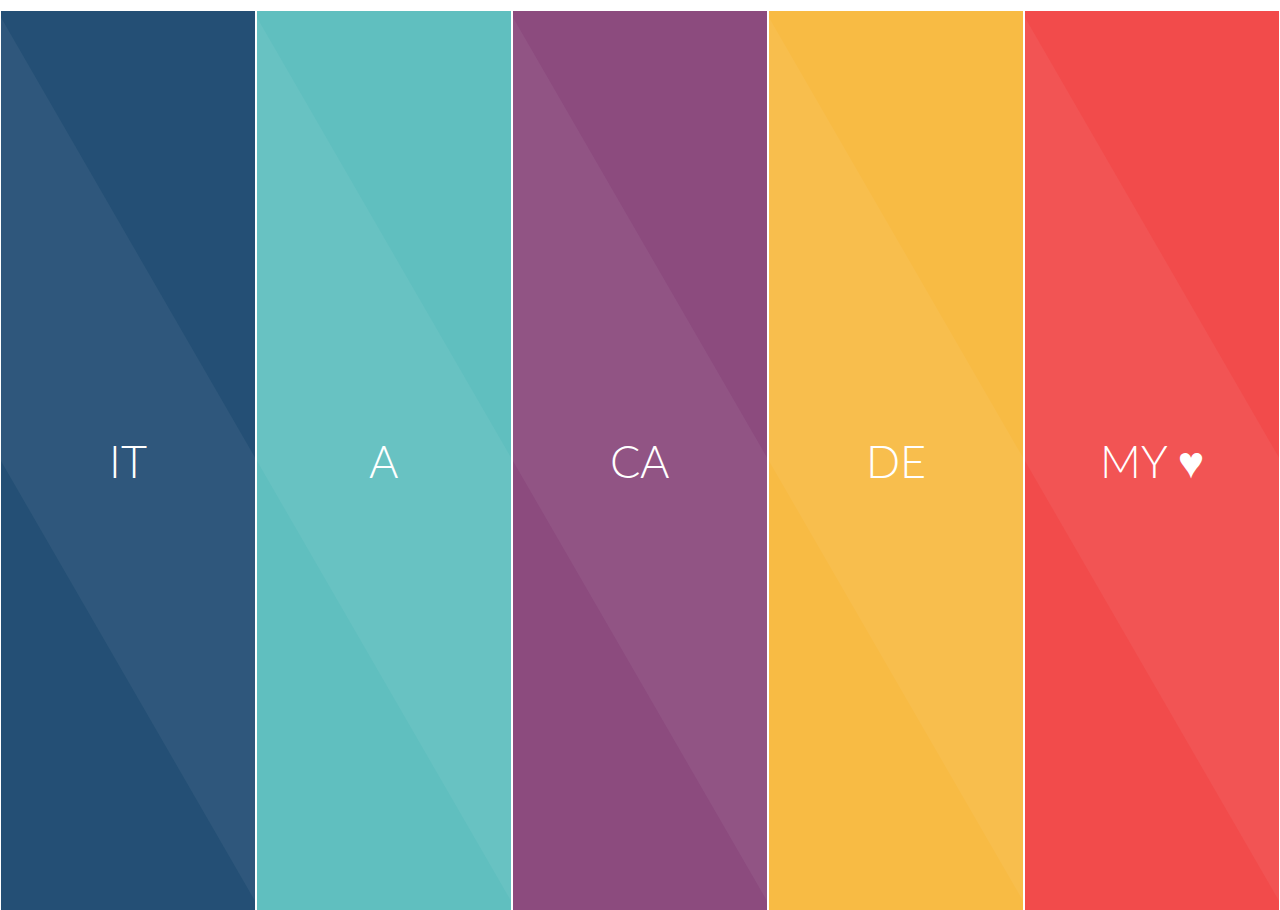
<file: Nivel 2/index.html>
<!DOCTYPE html>
<html lang="en">
<head>
    <meta charset="UTF-8">
    <meta name="viewport" content="width=device-width, initial-scale=1.0">
    <meta http-equiv="X-UA-Compatible" content="ie=edge">
    <title>stripes</title>
    <link rel="stylesheet" href="css/style.css">
</head>
<body>
    
 <section class="strips"> 
    <div class="strip">
        <div class="strip_content" ><h1>IT</h1></div>
    </div>
    <div class="strip">
        <div class="strip_content" ><h1>A</h1></div>
    </div>
    <div class="strip">
        <div class="strip_content" ><h1>CA</h1></div>
    </div>
    <div class="strip">
        <div class="strip_content" ><h1>DE</h1></div>
    </div>
    <div class="strip">
        <div class="strip_content" ><h1>MY &hearts;</h1></div>
    </div>
</section>   

</body>
</html>
</file>
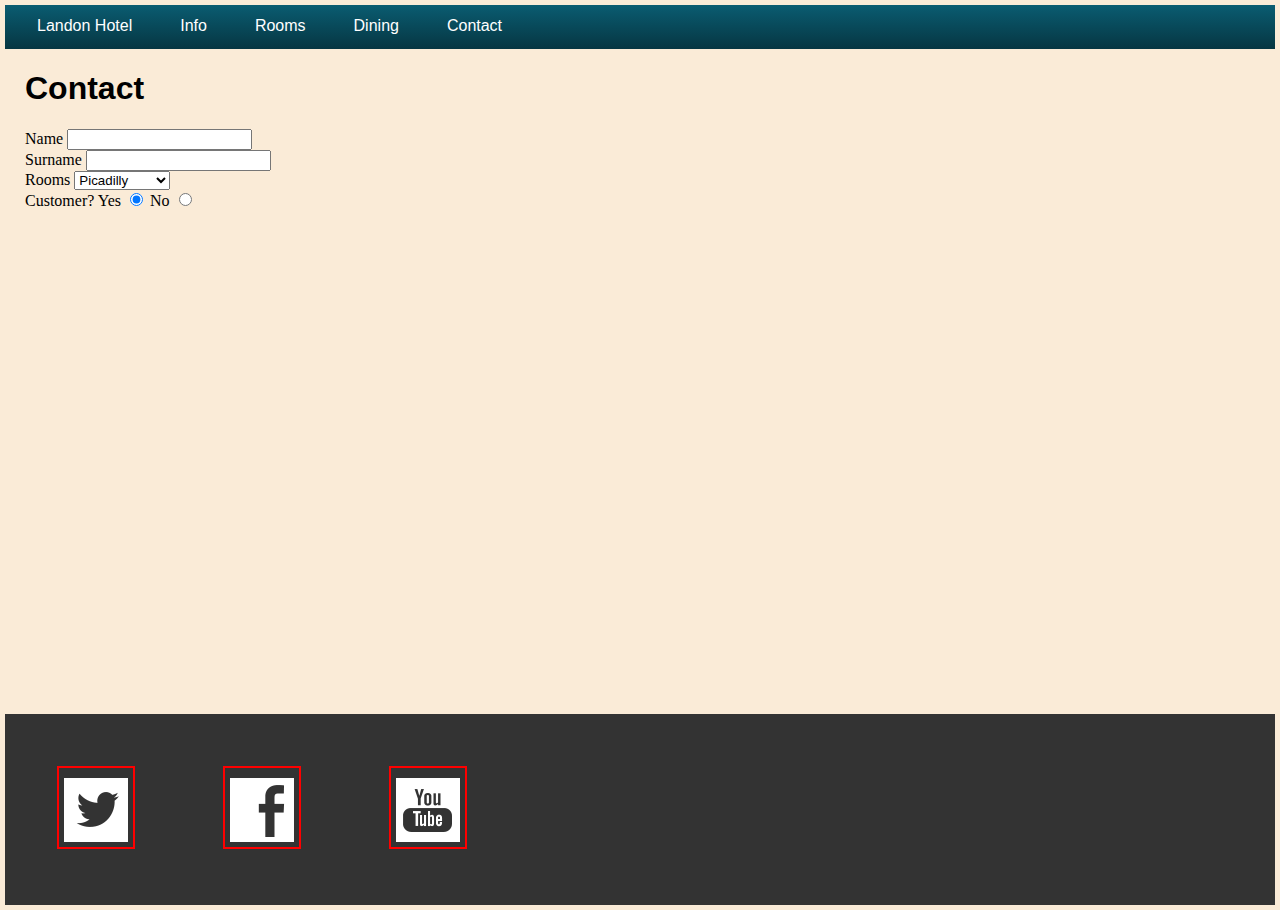
<file: Nivel 1/contact.html>
<!DOCTYPE html>
<html lang="en">
<head>
    <meta charset="UTF-8">
    <title>Landon contact</title>
    <link rel="stylesheet" href="css/estilos.css">
</head>
<body>
    <div id="main-wrapper">
        <header>
            <nav>
                <ul>
                    <li><a href="index.html">Landon Hotel</a></li>
                    <li><a href="info.html">Info</a></li>
                    <li><a href="rooms.html">Rooms</a></li>
                    <li><a href="dining.html">Dining</a></li>
                    <li><a href="contact.html">Contact</a></li>
                </ul>
            </nav>
        </header>
        <main>
            <h1>Contact</h1>
            <form>
                <div class="form-group">
                    <label for="nombre">Name</label>
                    <input id="nombre" name="nombre" />
                </div>
                <div class="form-group">
                    <label for="surname">Surname</label>
                    <input id="surname" name="surname" />
                </div>
                <div class="form-group">
                    <label for="rooms">Rooms</label>
                    <select id="rooms" name="rooms">
                        <option value="1">Picadilly</option>
                        <option value="2">Cambridge</option>
                        <option value="3">Westminster</option>
                    </select>
                </div>
                <div class="form-group">
                    <label >Customer?</label>
                    <label >Yes </label>
                    <input type="radio" name="customer" value="1" checked>
                    <label >No </label>
                    <input type="radio" name="customer" value="0" >
                </div>
            </form>
        </main>


        <footer class="scene">
            <div id="socialmedia">
                <ul class="group">
                    <li><a href="https://twitter.com"><img class="icon" src="assets/social/twitter.png" alt="icon for twitter"></a></li>
                    <li><a href="http://www.facebook.com"><img class="icon" src="assets/social/facebook.png" alt="icon for facebook"></a></li>
                    <li><a href="http://www.youtube.com"><img class="icon" src="assets/social/youtube.png" alt="icon for youtube"></a></li>
                </ul>
            </div>
        </footer>
    </div>
</body>
</html>
</file>
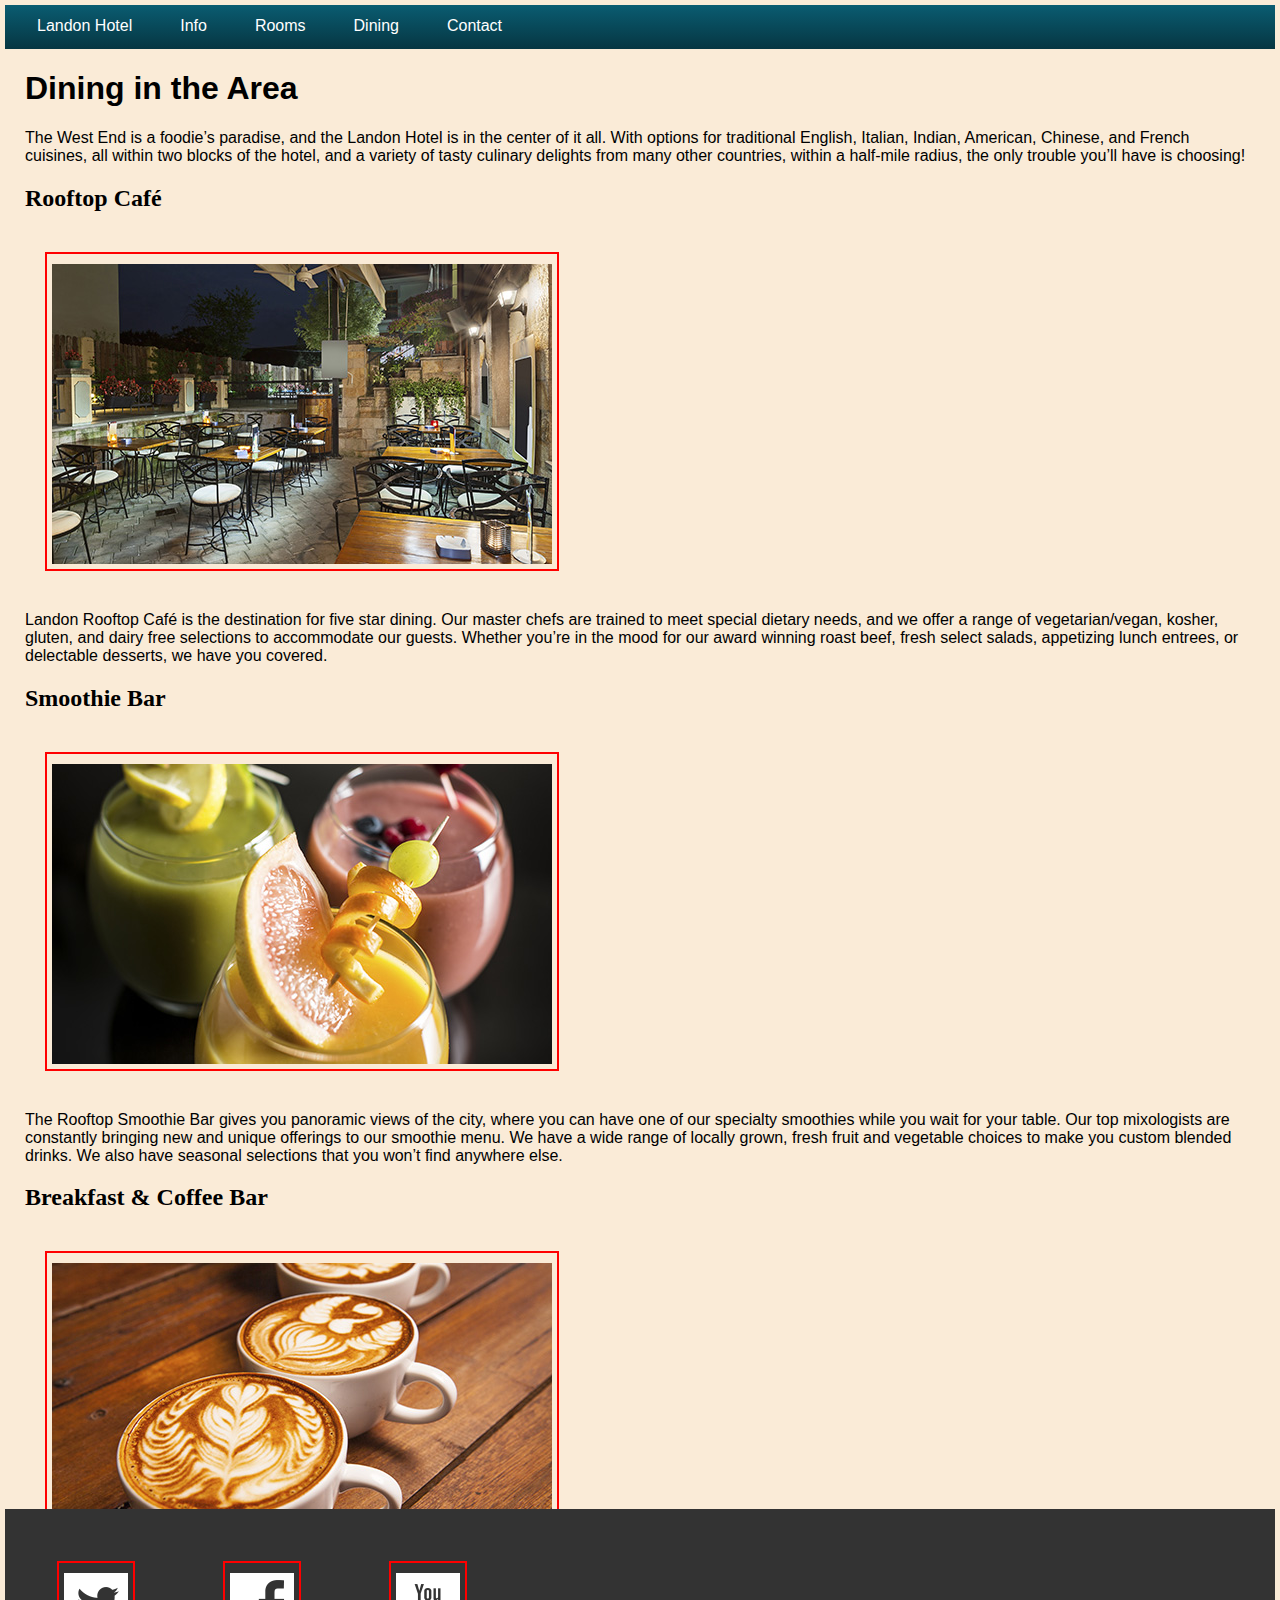
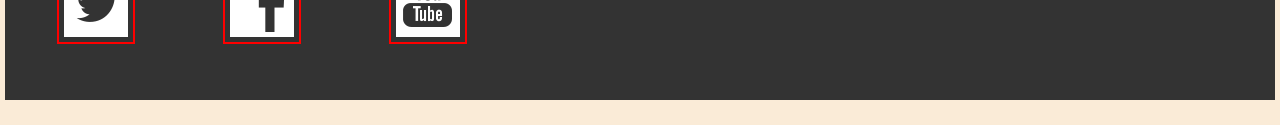
<file: Nivel 1/dining.html>
<!DOCTYPE html>
<html lang="en">
<head>
    <meta charset="UTF-8">
    <title>Landon Dinning</title>
    <link rel="stylesheet" href="css/estilos.css">
</head>
<body>
    <div id="main-wrapper">
        <header>
            <nav>
                <ul>
                    <li><a href="index.html">Landon Hotel</a></li>
                    <li><a href="info.html">Info</a></li>
                    <li><a href="rooms.html">Rooms</a></li>
                    <li><a href="dining.html">Dining</a></li>
                    <li><a href="contact.html">Contact</a></li>
                </ul>
            </nav>
        </header>
        <main>
            <article class="heading">
                <h1>Dining in the Area</h1>
                <p>The West End is a foodie’s paradise, and the Landon Hotel is in the center of it all. With options for traditional English, Italian, Indian, American, Chinese, and French cuisines, all within two blocks of the hotel, and a variety of tasty culinary delights from many other countries, within a half-mile radius, the only trouble you’ll have is choosing!</p>

                <section id="rooftopcafe">
                    <h2>Rooftop Café</h2>
                    <img src="assets/dining/dining_rooftop.jpg" alt="Dining">
                    <p>Landon Rooftop Café is the destination for five star dining. Our master chefs are trained to meet special dietary needs, and we offer a range of vegetarian/vegan, kosher, gluten, and dairy free selections to accommodate our guests. Whether you’re in the mood for our award winning roast beef, fresh select salads, appetizing lunch entrees, or delectable desserts, we have you covered.</p>
                </section>

                <section id="smoothiebar">
                    <h2>Smoothie Bar</h2>
                    <img src="assets/dining/dining_smoothiebar.jpg" alt="Dining">
                    <p>The Rooftop Smoothie Bar gives you panoramic views of the city, where you can have one of our specialty smoothies while you wait for your table. Our top mixologists are constantly bringing new and unique offerings to our smoothie menu. We have a wide range of locally grown, fresh fruit and vegetable choices to make you custom blended drinks.  We also have seasonal selections that you won’t find anywhere else.</p>
                </section>

                <section id="coffeebar">
                    <h2>Breakfast &amp; Coffee Bar</h2>
                    <img src="assets/dining/dining_lattes.jpg" alt="Dining">
                    <p>Our traditional breakfast and coffee bar, located adjacent to our lounge, are the perfect way to start your morning. We offer a wide selection of seasonal fresh fruit, a variety of cereals, croissants, crusty sourdough bread, cook-to-order eggs and omelettes, fresh juice, coffee, and teas. Breakfast is served from 7:00 am to 10:00 am daily. Our coffee bar is open until 6:30 pm daily.</p>
                </section>
            </article>
        </main>

        <footer class="scene">
            <div id="socialmedia">
                <ul class="group">
                    <li><a href="https://twitter.com"><img class="icon" src="assets/social/twitter.png" alt="icon for twitter"></a></li>
                    <li><a href="http://www.facebook.com"><img class="icon" src="assets/social/facebook.png" alt="icon for facebook"></a></li>
                    <li><a href="http://www.youtube.com"><img class="icon" src="assets/social/youtube.png" alt="icon for youtube"></a></li>
                </ul>
            </div>
        </footer>
    </div>
</body>
</html>
</file>
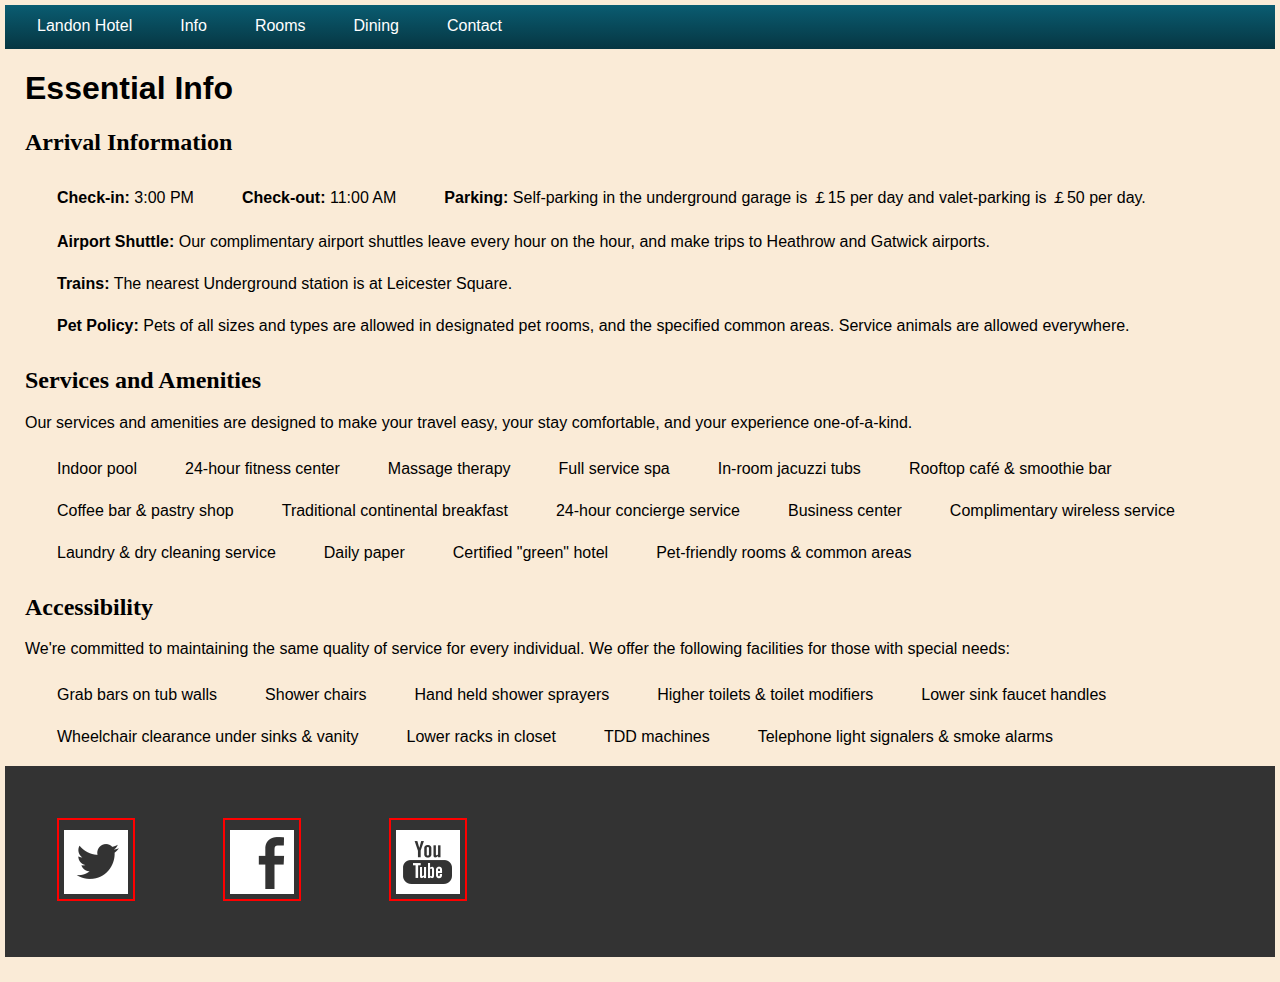
<file: Nivel 1/info.html>
<!DOCTYPE html>
<html lang="en">
<head>
    <meta charset="UTF-8">
    <title>Landon Info</title>
    <link rel="stylesheet" href="css/estilos.css">
</head>
<body>
    <div id="main-wrapper">
        <header>
            <nav>
                <ul>
                    <li><a href="index.html">Landon Hotel</a></li>
                    <li><a href="info.html">Info</a></li>
                    <li><a href="rooms.html">Rooms</a></li>
                    <li><a href="dining.html">Dining</a></li>
                    <li><a href="contact.html">Contact</a></li>
                </ul>
            </nav>
        </header>
        <main>
            <article class="heading">
                <h1>Essential Info</h1>

                <section id="arrivalinfo">
                    <h2>Arrival Information</h2>
                    <ul>
                        <li><strong>Check-in:</strong> 3:00 PM</li>
                        <li><strong>Check-out:</strong> 11:00 AM</li>
                        <li><strong>Parking:</strong> Self-parking in the underground garage is ￡15 per day and valet-parking is ￡50 per day.</li>
                        <li><strong>Airport Shuttle:</strong> Our complimentary airport shuttles leave every hour on the hour, and make trips to Heathrow and Gatwick airports.</li>
                        <li><strong>Trains:</strong> The nearest Underground station is at Leicester Square.</li>
                        <li><strong>Pet Policy:</strong> Pets of all sizes and types are allowed in designated pet rooms, and the specified common areas. Service animals are allowed everywhere.</li>
                    </ul>
                </section>
                <section class="checklist" id="services">
                    <h2>Services and Amenities</h2>
                    <p>Our services and amenities are designed to make your travel easy, your stay comfortable, and your experience one-of-a-kind.</p>
                    <ul>
                        <li>Indoor pool</li>
                        <li>24-hour fitness center</li>
                        <li>Massage therapy</li>
                        <li>Full service spa</li>
                        <li>In-room jacuzzi tubs</li>
                        <li>Rooftop café  &amp; smoothie bar</li>
                        <li>Coffee bar  &amp; pastry shop</li>
                        <li>Traditional continental breakfast</li>
                        <li>24-hour concierge service</li>
                        <li>Business center</li>
                        <li>Complimentary wireless service</li>
                        <li>Laundry &amp; dry cleaning service</li>
                        <li>Daily paper</li>
                        <li>Certified "green" hotel</li>
                        <li>Pet-friendly rooms  &amp; common areas</li>
                    </ul>
                </section>
                <section class="checklist" id="accessibility">
                    <h2>Accessibility</h2>
                    <p>We're committed to maintaining the same quality of service for every individual. We offer the following facilities for those with special needs:</p>
                    <ul>
                        <li>Grab bars on tub walls</li>
                        <li>Shower chairs</li>
                        <li>Hand held shower sprayers</li>
                        <li>Higher toilets &amp; toilet modifiers</li>
                        <li>Lower sink faucet handles</li>
                        <li>Wheelchair clearance under sinks &amp; vanity</li>
                        <li>Lower racks in closet</li>
                        <li>TDD machines</li>
                        <li>Telephone light signalers  &amp; smoke alarms</li>
                        <li>Telephone amplification handsets</li>
                        <li>Closed captioned television converters</li>
                        <li>Vibrating alarm clocks</li>
                        <li>Telephones with volume control</li>
                    </ul>
                </section>

                <section id="greenprogram">
                    <h2>Landon Green Program</h2>
                    <p><strong>The Landon Hotel - London</strong> was recently renovated, and we considered the impact on the earth the entire way. From green building materials, to solar power, to energy-friendly lighting and appliances throughout the hotel - we’re saving energy in every socket, outlet, and switch. We’ve also initiated a recycling and composting program that reduces the load to local landfills, while providing valuable raw material for use in new products, or in the case of compost, for use in local gardens and landscapes.</p>
                </section>
            </article>
        </main>

        <footer class="scene">
            <div id="socialmedia">
                <ul class="group">
                    <li><a href="https://twitter.com"><img class="icon" src="assets/social/twitter.png" alt="icon for twitter"></a></li>
                    <li><a href="http://www.facebook.com"><img class="icon" src="assets/social/facebook.png" alt="icon for facebook"></a></li>
                    <li><a href="http://www.youtube.com"><img class="icon" src="assets/social/youtube.png" alt="icon for youtube"></a></li>
                </ul>
            </div>
        </footer>
    </div>
</body>
</html>
</file>
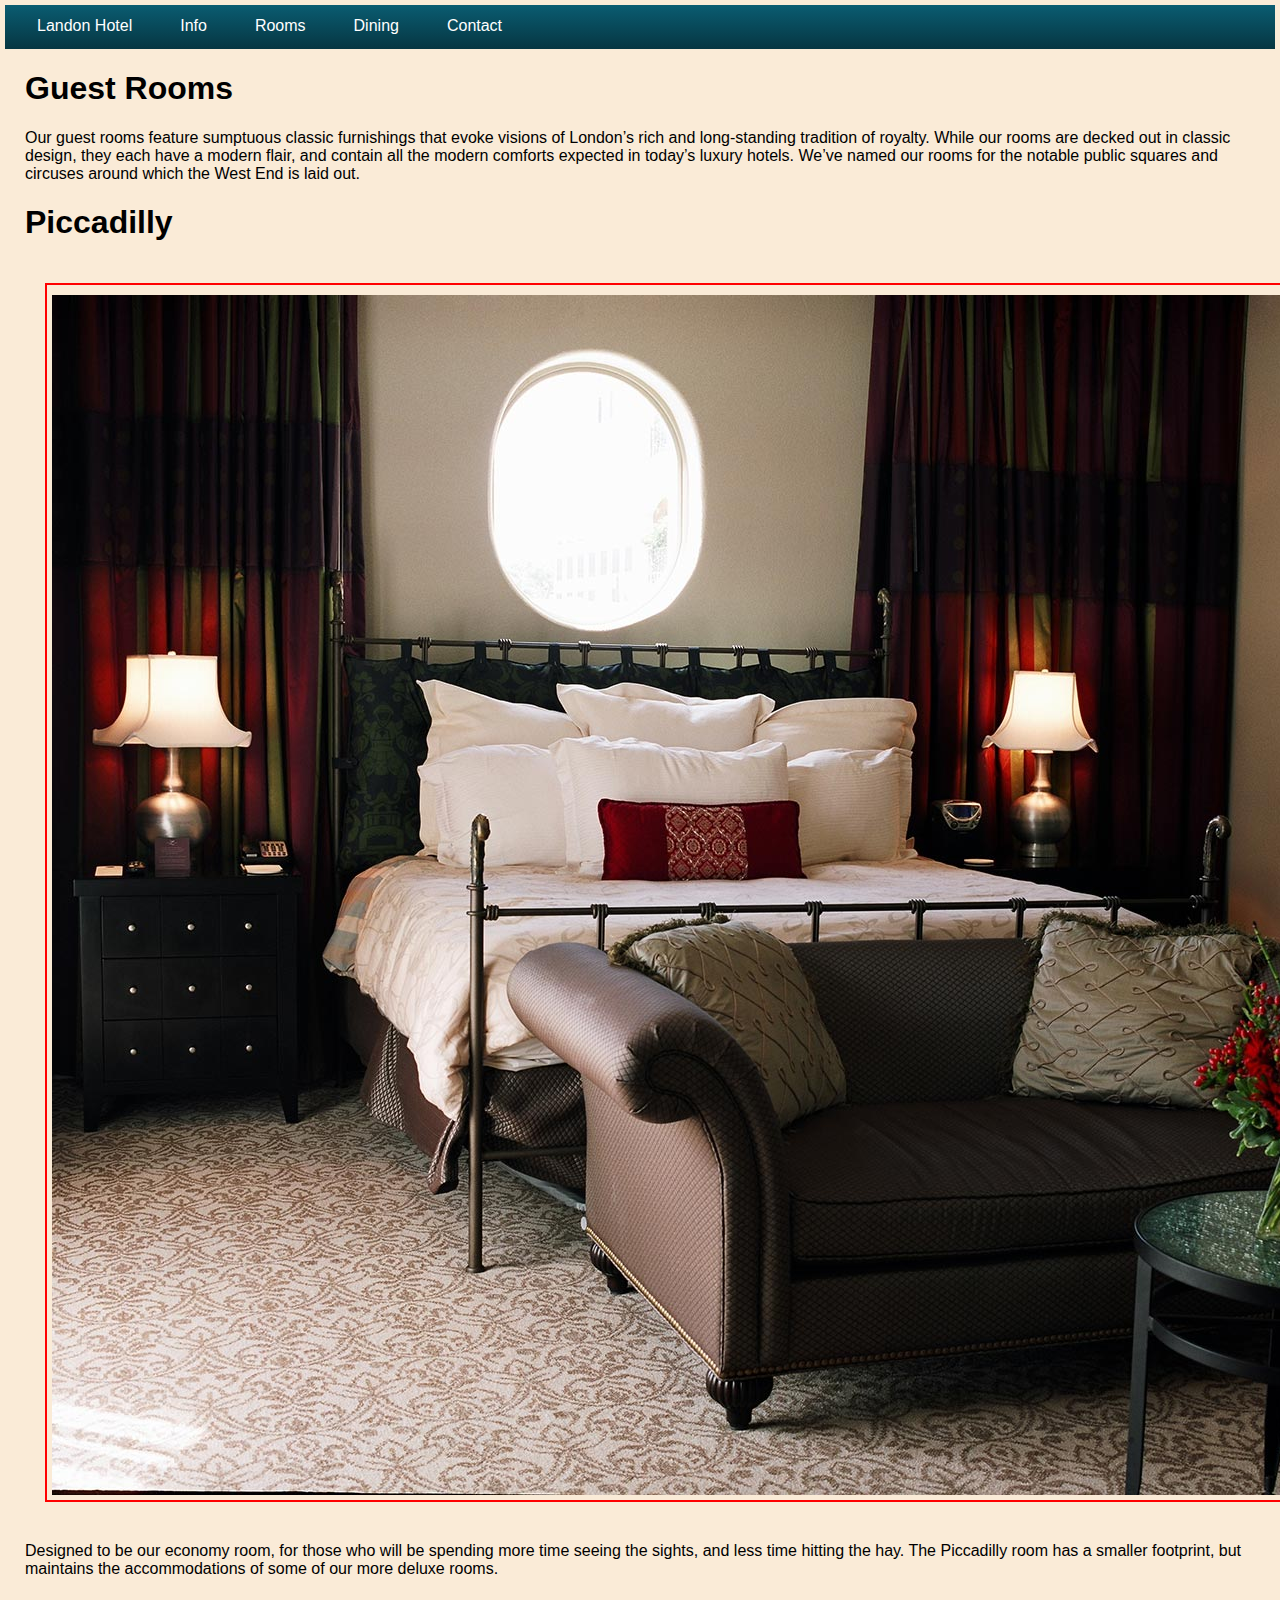
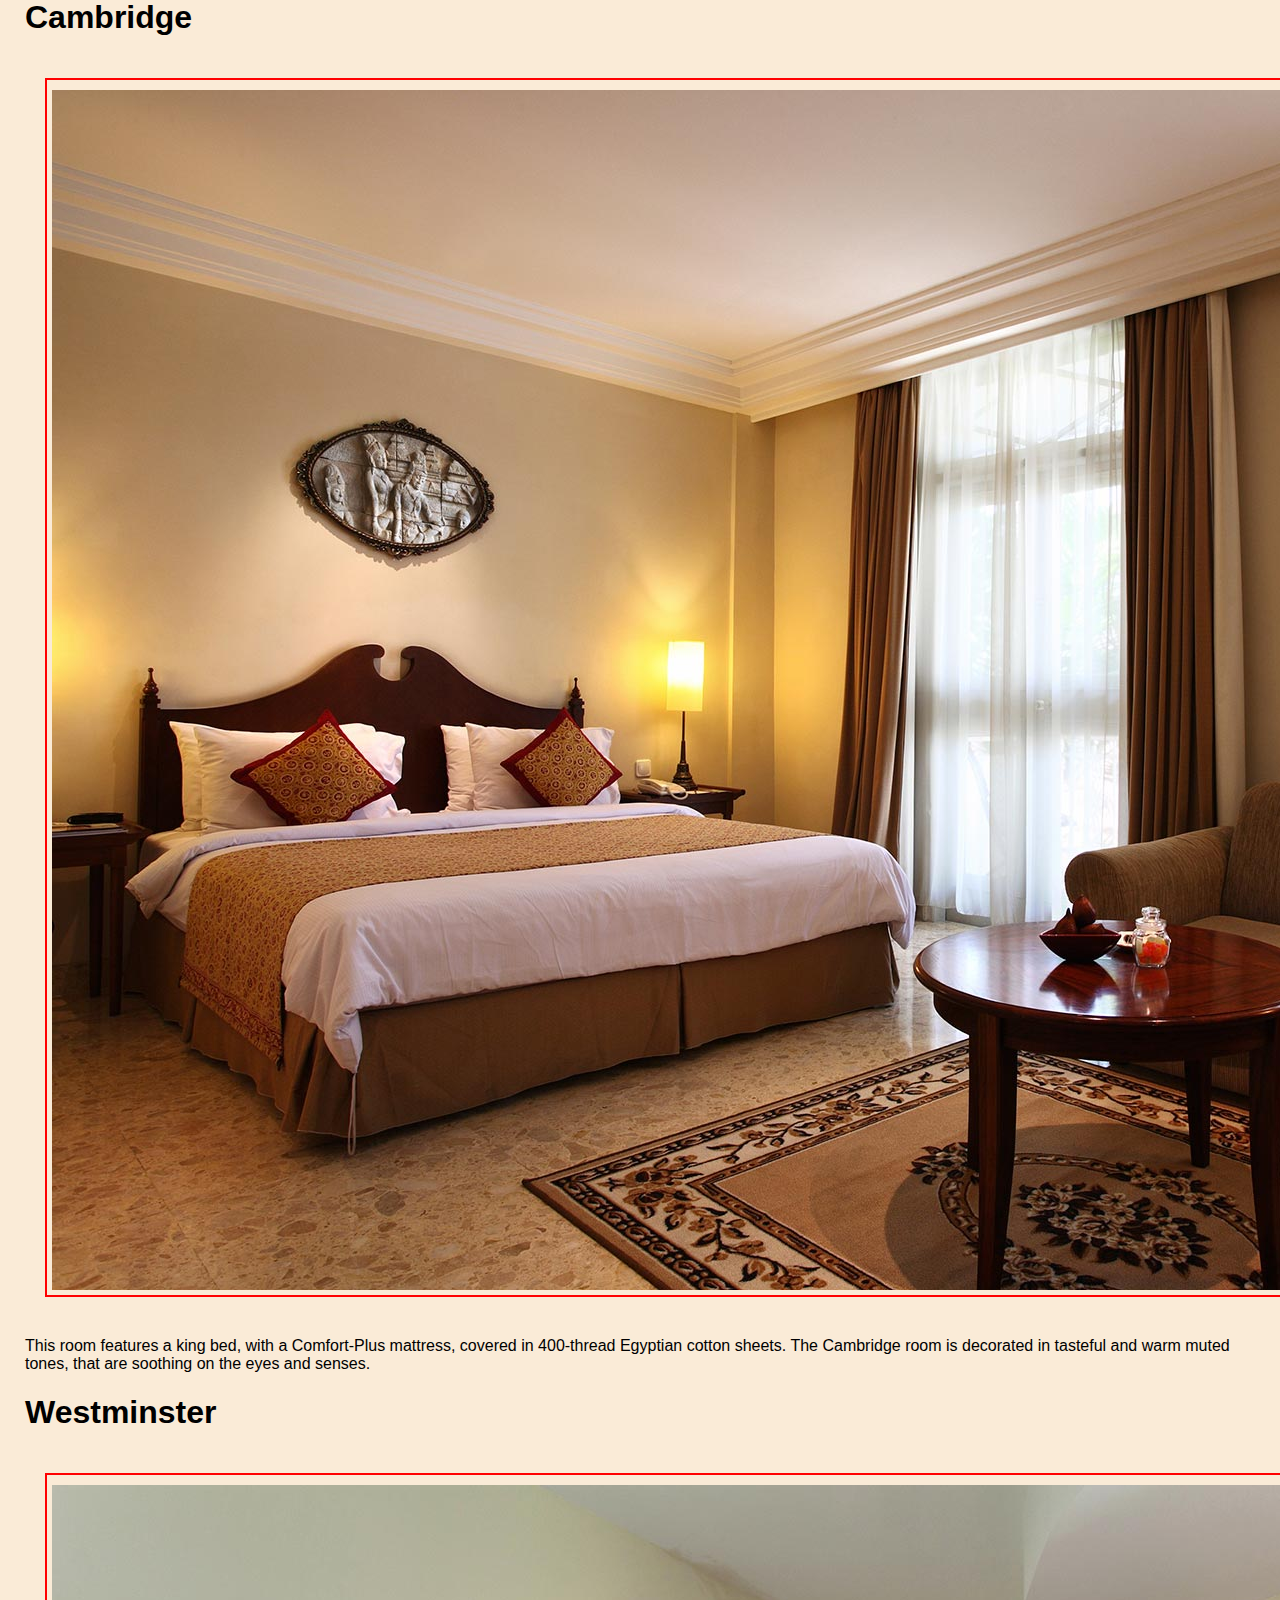
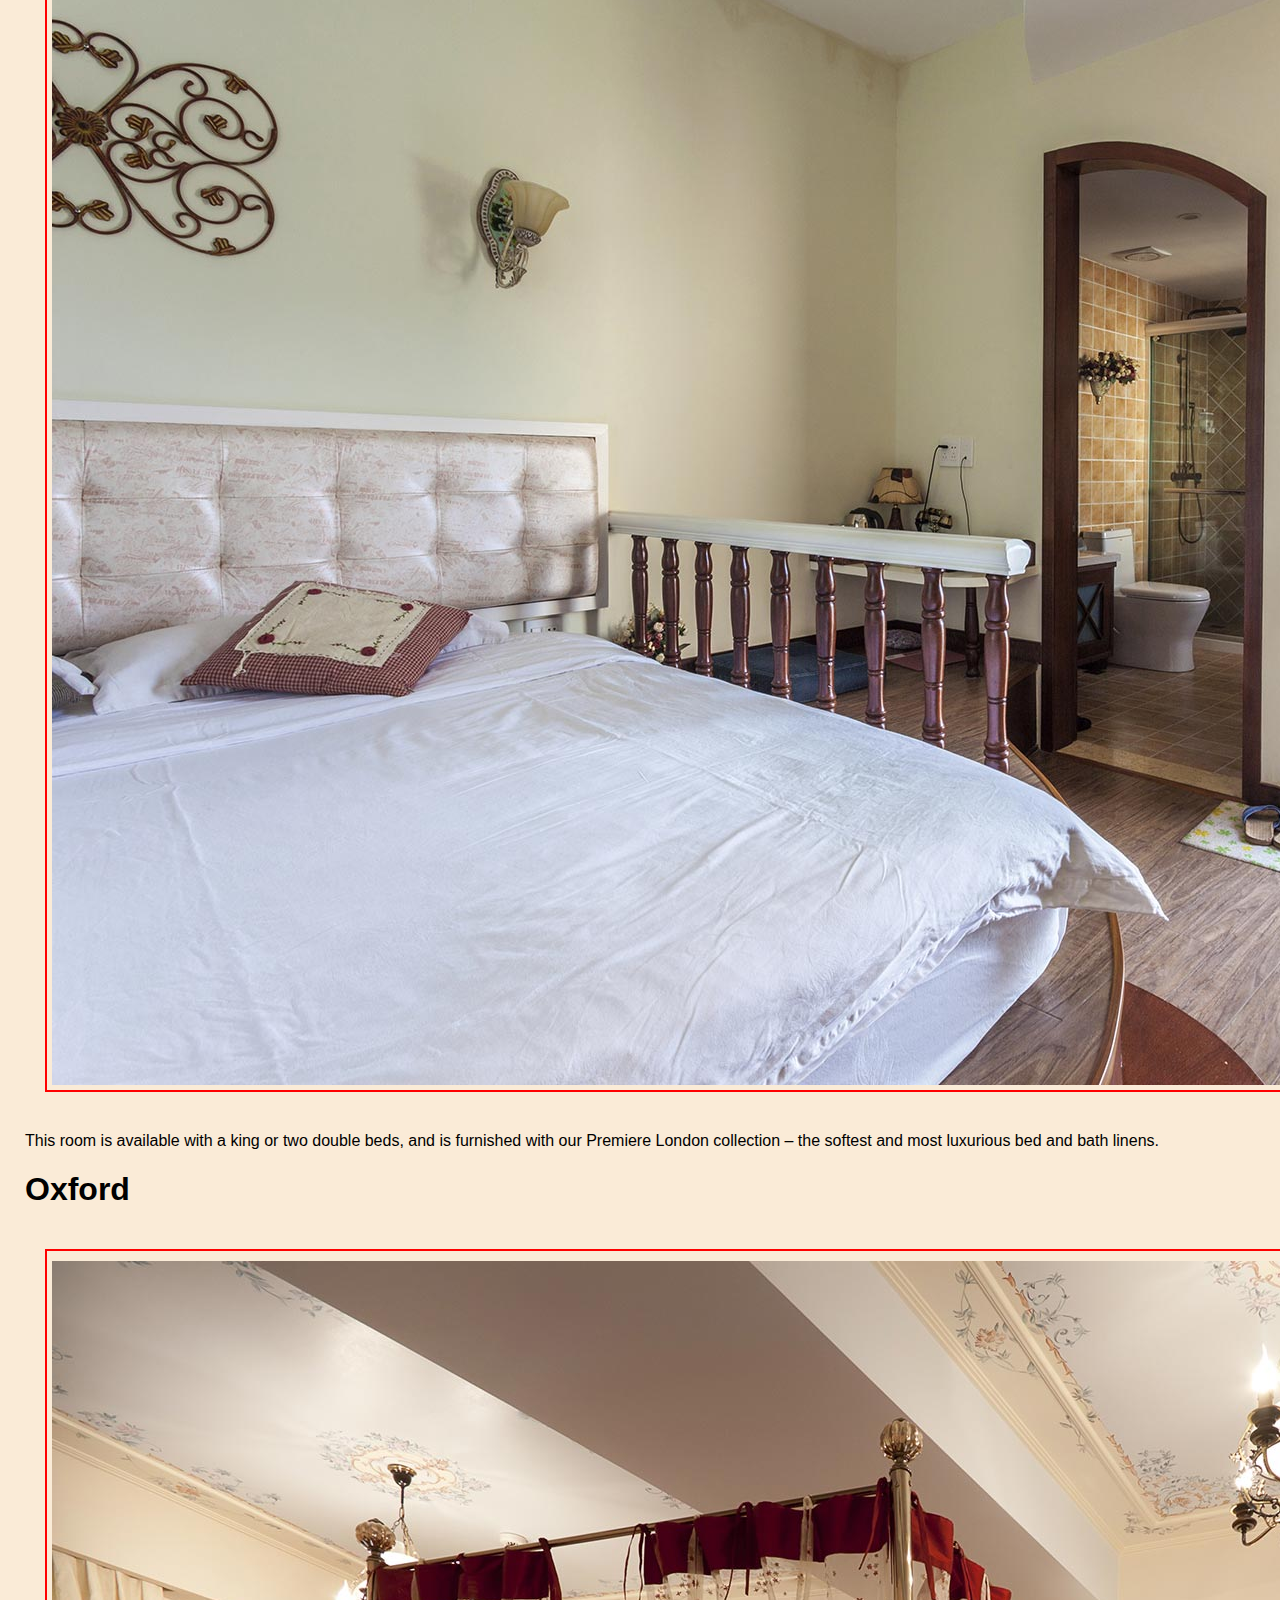
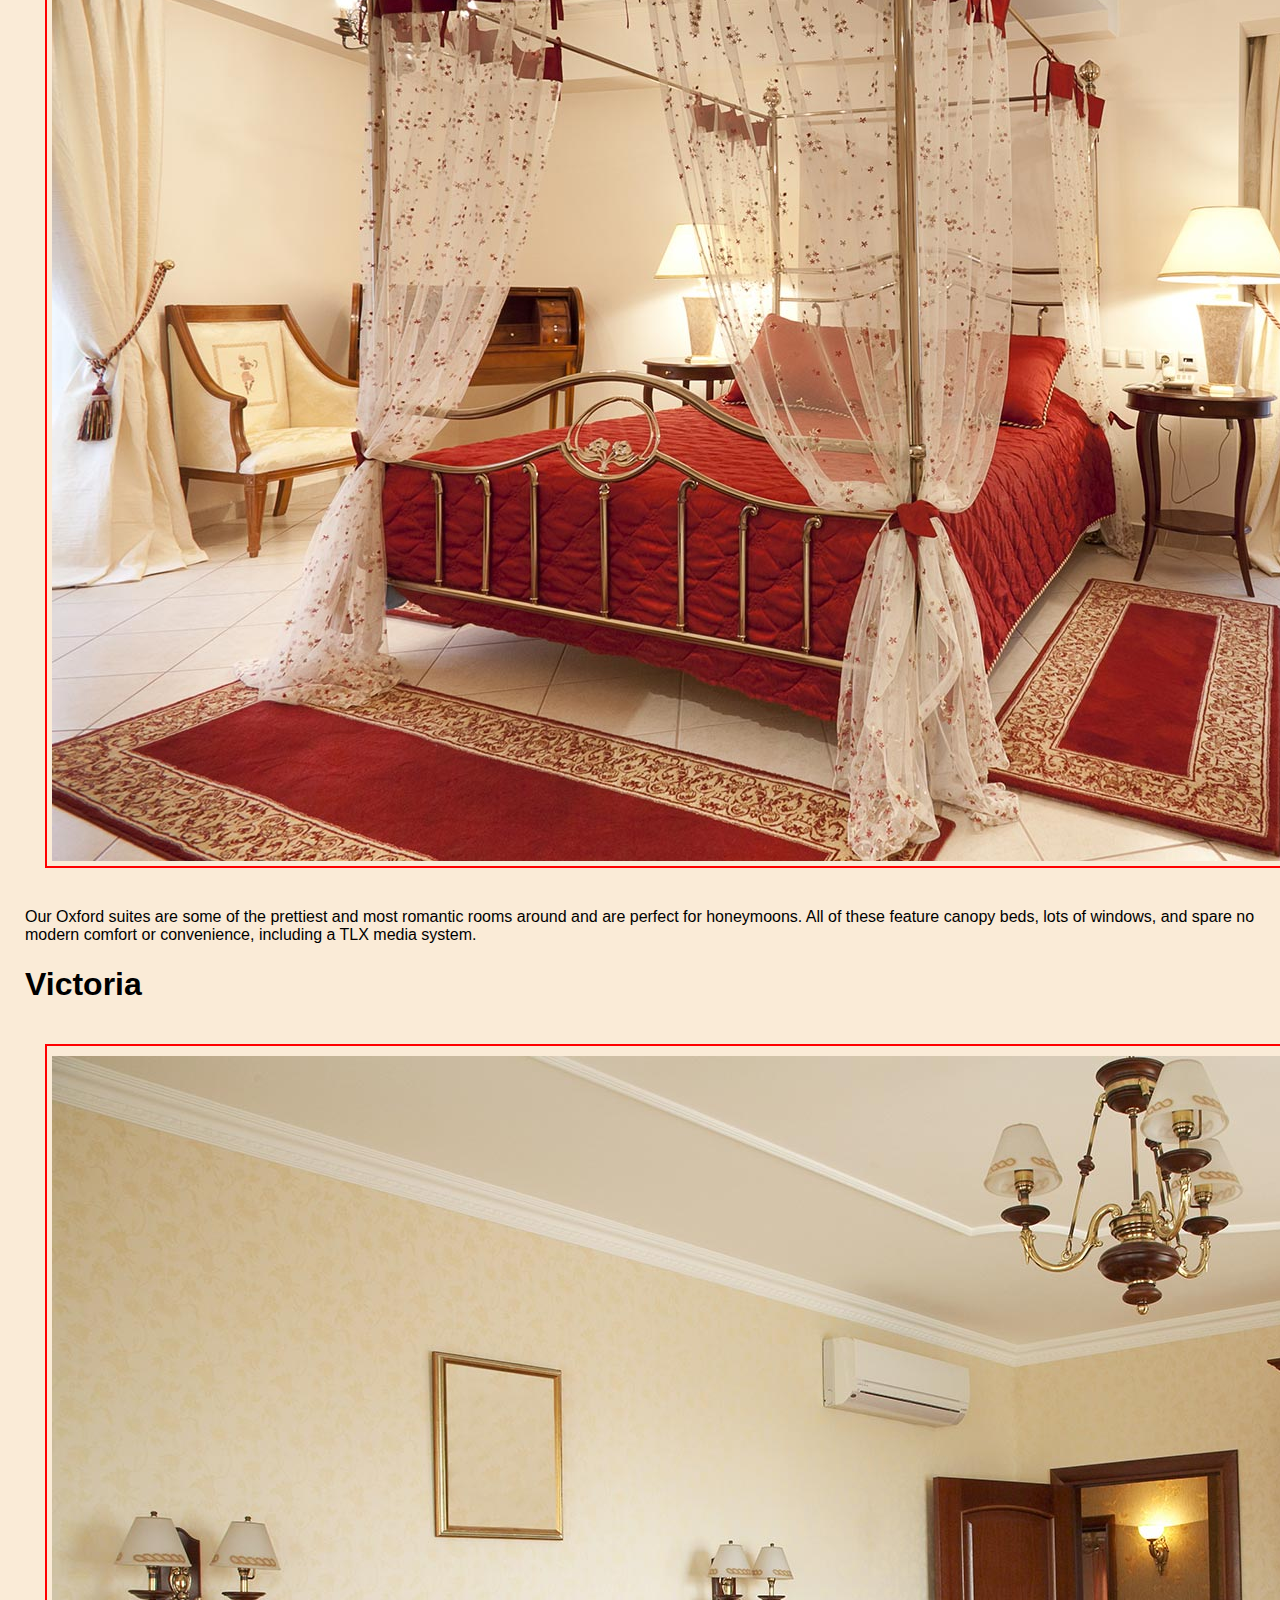
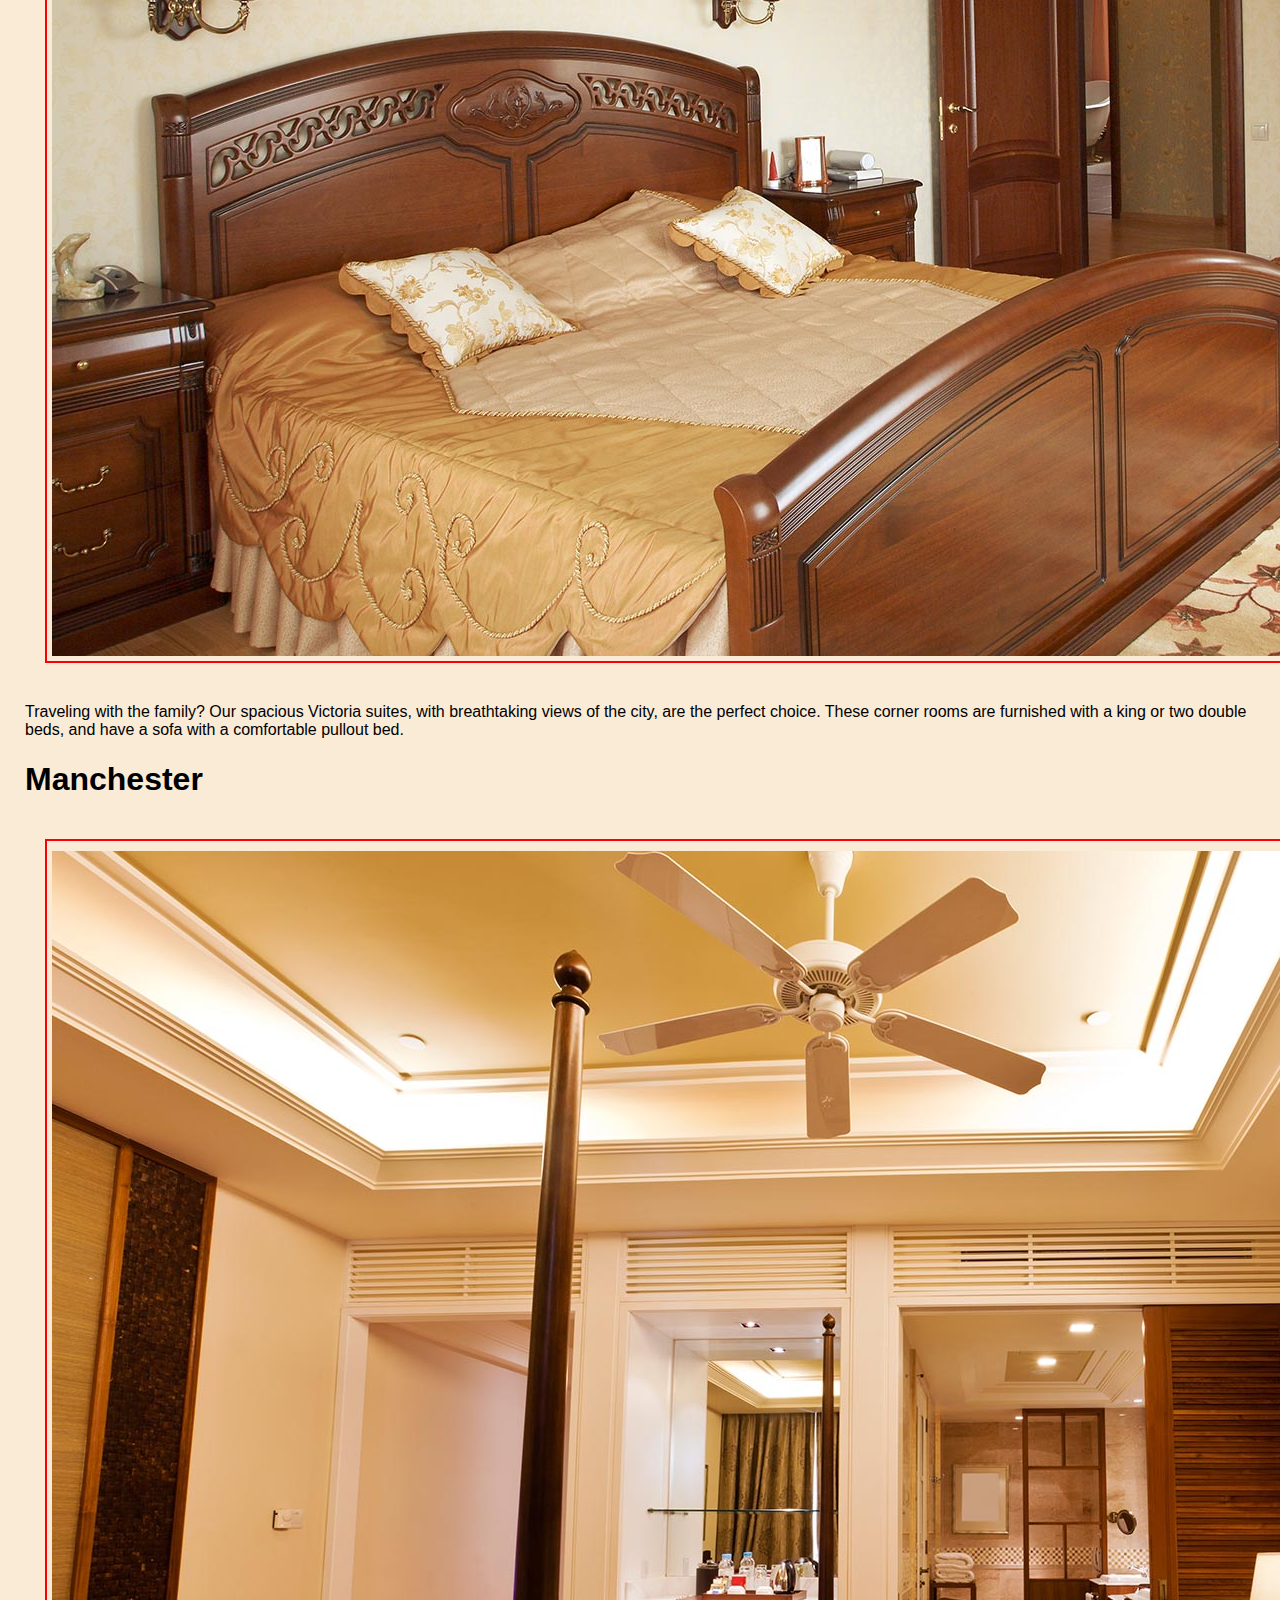
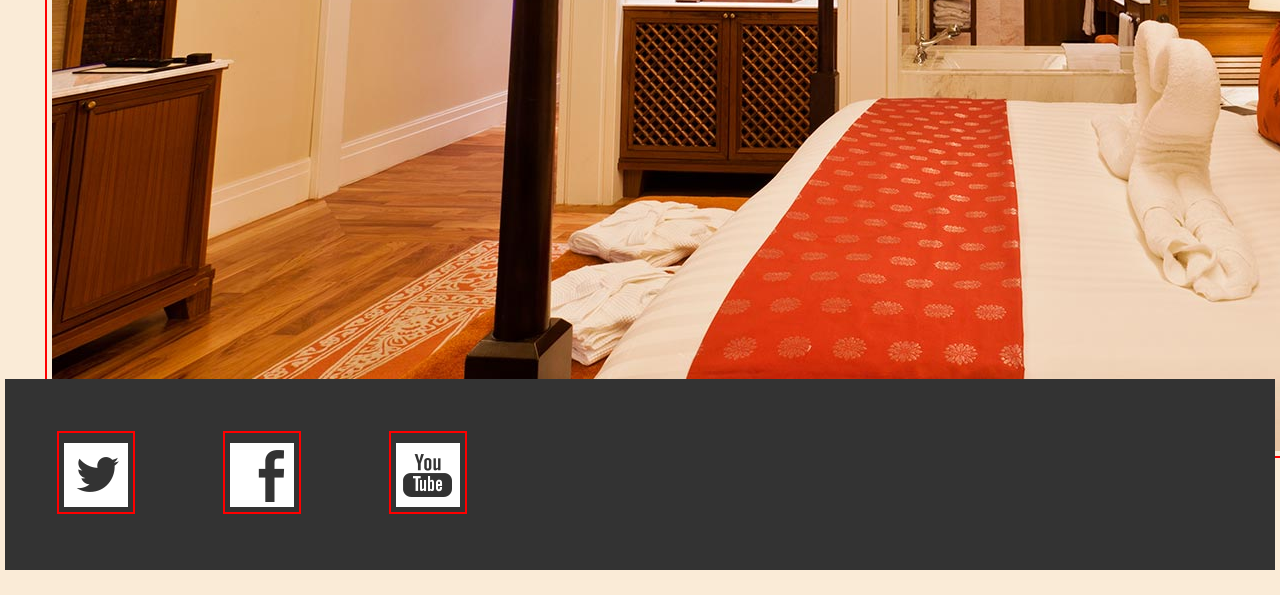
<file: Nivel 1/rooms.html>
<!DOCTYPE html>
<html lang="en">
<head>
    <meta charset="UTF-8">
    <title>Landon Rooms</title>
    <link rel="stylesheet" href="css/estilos.css">
</head>
<body>
    <div id="main-wrapper">
        <header>
            <nav>
                <ul>
                    <li><a href="index.html">Landon Hotel</a></li>
                    <li><a href="info.html">Info</a></li>
                    <li><a href="rooms.html">Rooms</a></li>
                    <li><a href="dining.html">Dining</a></li>
                    <li><a href="contact.html">Contact</a></li>
                </ul>
            </nav>
        </header>
        <main>
            <section>
                <h1>Guest Rooms</h1>
                <p>Our guest rooms feature sumptuous classic furnishings that evoke visions of London’s rich and long-standing tradition of royalty. While our rooms are decked out in classic design, they each have a modern flair, and contain all the modern comforts expected in today’s luxury hotels. We’ve named our rooms for the notable public squares and circuses around which the West End is laid&nbsp;out.</p>
            </section>
            <article>
                <section class="content">
                    <h1>Piccadilly</h1>
                    <img src="assets/rooms/rooms_piccadilly.jpg" alt="Room">
                    <p>Designed to be our economy room, for those who will be spending more time seeing the sights, and less time hitting the hay. The Piccadilly room has a smaller footprint, but maintains the accommodations of some of our more deluxe rooms.</p>
                </section>
                <section class="content" >
                    <h1>Cambridge</h1>
                    <img src="assets/rooms/rooms_cambridge.jpg" alt="Room">
                    <p>This room features a king bed, with a Comfort-Plus mattress, covered in 400-thread Egyptian cotton sheets. The Cambridge room is decorated in tasteful and warm muted tones, that are soothing on the eyes and senses.</p>
                </section>
                <section class="content" >
                    <h1>Westminster</h1>
                    <img src="assets/rooms/rooms_westminster.jpg" alt="Room">
                    <p>This room is available with a king or two double beds, and is furnished with our Premiere London collection – the softest and most luxurious bed and bath linens.</p>
                </section>
                <section class="content" >
                    <h1>Oxford</h1>
                    <img src="assets/rooms/rooms_oxford.jpg" alt="Room">
                    <p>Our Oxford suites are some of the prettiest and most romantic rooms around and are perfect for honeymoons. All of these feature canopy beds, lots of windows, and spare no modern comfort or convenience, including a TLX media system.</p>
                </section>
                <section class="content" >
                    <h1>Victoria</h1>
                    <img src="assets/rooms/rooms_victoria.jpg" alt="Room">
                    <p>Traveling with the family? Our spacious Victoria suites, with breathtaking views of the city, are the perfect choice. These corner rooms are furnished with a king or two double beds, and have a sofa with a comfortable pullout bed.</p>
                </section>
                <section class="content" >
                    <h1>Manchester</h1>
                    <img src="assets/rooms/rooms_manchester.jpg" alt="Room">
                    <p>The Manchester Executive Suite, is popular with business travelers the world over. These two-room suites feature a king-size bed, living room with leather recliner, full-sized executive desk, and leather desk chair.</p>
                </section>
            </article>
        </main>

        <footer class="scene">
            <div id="socialmedia">
                <ul class="group">
                    <li><a href="https://twitter.com"><img class="icon" src="assets/social/twitter.png" alt="icon for twitter"></a></li>
                    <li><a href="http://www.facebook.com"><img class="icon" src="assets/social/facebook.png" alt="icon for facebook"></a></li>
                    <li><a href="http://www.youtube.com"><img class="icon" src="assets/social/youtube.png" alt="icon for youtube"></a></li>
                </ul>
            </div>
        </footer>
    </div>
</body>
</html>
</file>
<file: Nivel 2/css/style.css>
@import url("https://fonts.googleapis.com/css?family=Lato:300&display=swap");
/* general */
* {
  box-sizing: border-box; }

body {
  margin: 10px 0 0 0; }

h1 {
  font-size: 3.5vw;
  font-weight: 300;
  color: white;
  font-family: "Lato"; }

/* strips */
.strips {
  height: 100vh;
  width: 100vw;
  overflow: hidden;
  text-align: center;
  display: flex;
  cursor: pointer; }

.strips .strip {
  position: relative;
  width: 19.9vw;
  margin: 0.1vw;
  height: 100vh;
  display: flex;
  text-align: center;
  overflow: hidden;
  align-items: center;
  justify-content: center; }

.strips .strip .strip_content {
  display: flex;
  align-items: center;
  justify-content: center;
  position: absolute;
  height: 100vh;
  width: 100%;
  text-align: center; }

/* before */
.strips .strip_content:before {
  content: "";
  display: flex;
  align-items: center;
  justify-content: center;
  position: absolute;
  z-index: 1;
  top: 0;
  left: 0;
  width: 20vw;
  height: 100vh;
  background: white;
  opacity: 0.05;
  -webkit-transform-origin: center center;
  transform-origin: center center;
  -webkit-transform: skew(30deg) scaleY(1) translate(0, 0);
  transform: skew(30deg) scaleY(1) translate(0, 0);
  transition: all 0.6s cubic-bezier(0.23, 1, 0.32, 1);
  overflow: hidden; }

.strips .strip_content:hover:before {
  -webkit-transform: skew(0deg) scaleX(2) translate(0, 0);
  transform: skew(0deg) scaleX(2) translate(0, 0);
  opacity: 0.2; }

/* strips 1-5: nth-child 1-5 */
.strip:nth-child(1) .strip_content {
  background-color: #244F75;
  animation-name: strip--u4rx9pe;
  animation-duration: 0.5s;
  animation-timing-function: ease-out; }

@keyframes strip--u4rx9pe {
  from {
    transform: translate3d(-100%, 0, 0); } }
.strip:nth-child(2) .strip_content {
  background-color: #60BFBF;
  animation-name: strip--u4rx9pg;
  animation-duration: 0.8s;
  animation-timing-function: ease-out; }

@keyframes strip--u4rx9pg {
  from {
    transform: translate3d(0, 100%, 0); } }
.strip:nth-child(3) .strip_content {
  background-color: #8C4B7E;
  animation-name: strip--u4rx9q8;
  animation-duration: 0.7s;
  animation-timing-function: ease-out; }

@keyframes strip--u4rx9q8 {
  from {
    transform: translate3d(0, -100%, 0); } }
.strip:nth-child(4) .strip_content {
  background-color: #F8BB44;
  animation-name: strip--u4rx9qn;
  animation-duration: 1s;
  animation-timing-function: ease-out; }

@keyframes strip--u4rx9qn {
  from {
    transform: translate3d(0, 100%, 0); } }
.strip:nth-child(5) .strip_content {
  background-color: #F24B4B;
  animation-name: strip--u4rx9r0;
  animation-duration: 1.1s;
  animation-timing-function: ease-out; }

@keyframes strip--u4rx9r0 {
  from {
    transform: translate3d(100%, 0, 0); } }
/*# sourceMappingURL=style.css.map */

/*# sourceMappingURL=style.css.map */
</file>
<file: Nivel 1/css/estilos.css>
@charset "UTF-8";
/*Todo lo que se modifiquemos en esta hoja de estilos scss se modificar├í autom├íticamente en la hoja de estilos.css
En nuestro caso, para hacer el ejercicio, no hemos utilizado Koala --> se ha hecho con los comandos del ordenador
*/
main {
  margin: 20px;
  padding-bottom: 20px; }

header {
  height: 44px;
  background-image: linear-gradient(to bottom, #0a5c71, #063642);
  position: relative; }

body, ul, li {
  margin: 0;
  padding: 0;
  justify-content: center; }

#main-wrapper {
  position: relative;
  min-height: 100vh; }

img {
  margin: 20px;
  padding: 5px;
  padding-top: 10px;
  border: 2px solid red; }

p, h1, li {
  font-family: Arial, Helvetica, sans-serif;
  justify-content: center; }

body {
  background-color: antiquewhite;
  padding: 5px; }

li {
  display: inline-block;
  padding-left: 20px;
  align-items: center; }

nav {
  position: absolute;
  bottom: 2px; }

li {
  display: inline-block;
  margin: 12px;
  vertical-align: baseline; }

a {
  text-decoration: none;
  color: #FFFFFF; }

footer {
  background: #333333;
  padding: 20px 0;
  position: absolute;
  bottom: 0;
  width: 100%; }

/*# sourceMappingURL=estilos.css.map */
</file>
